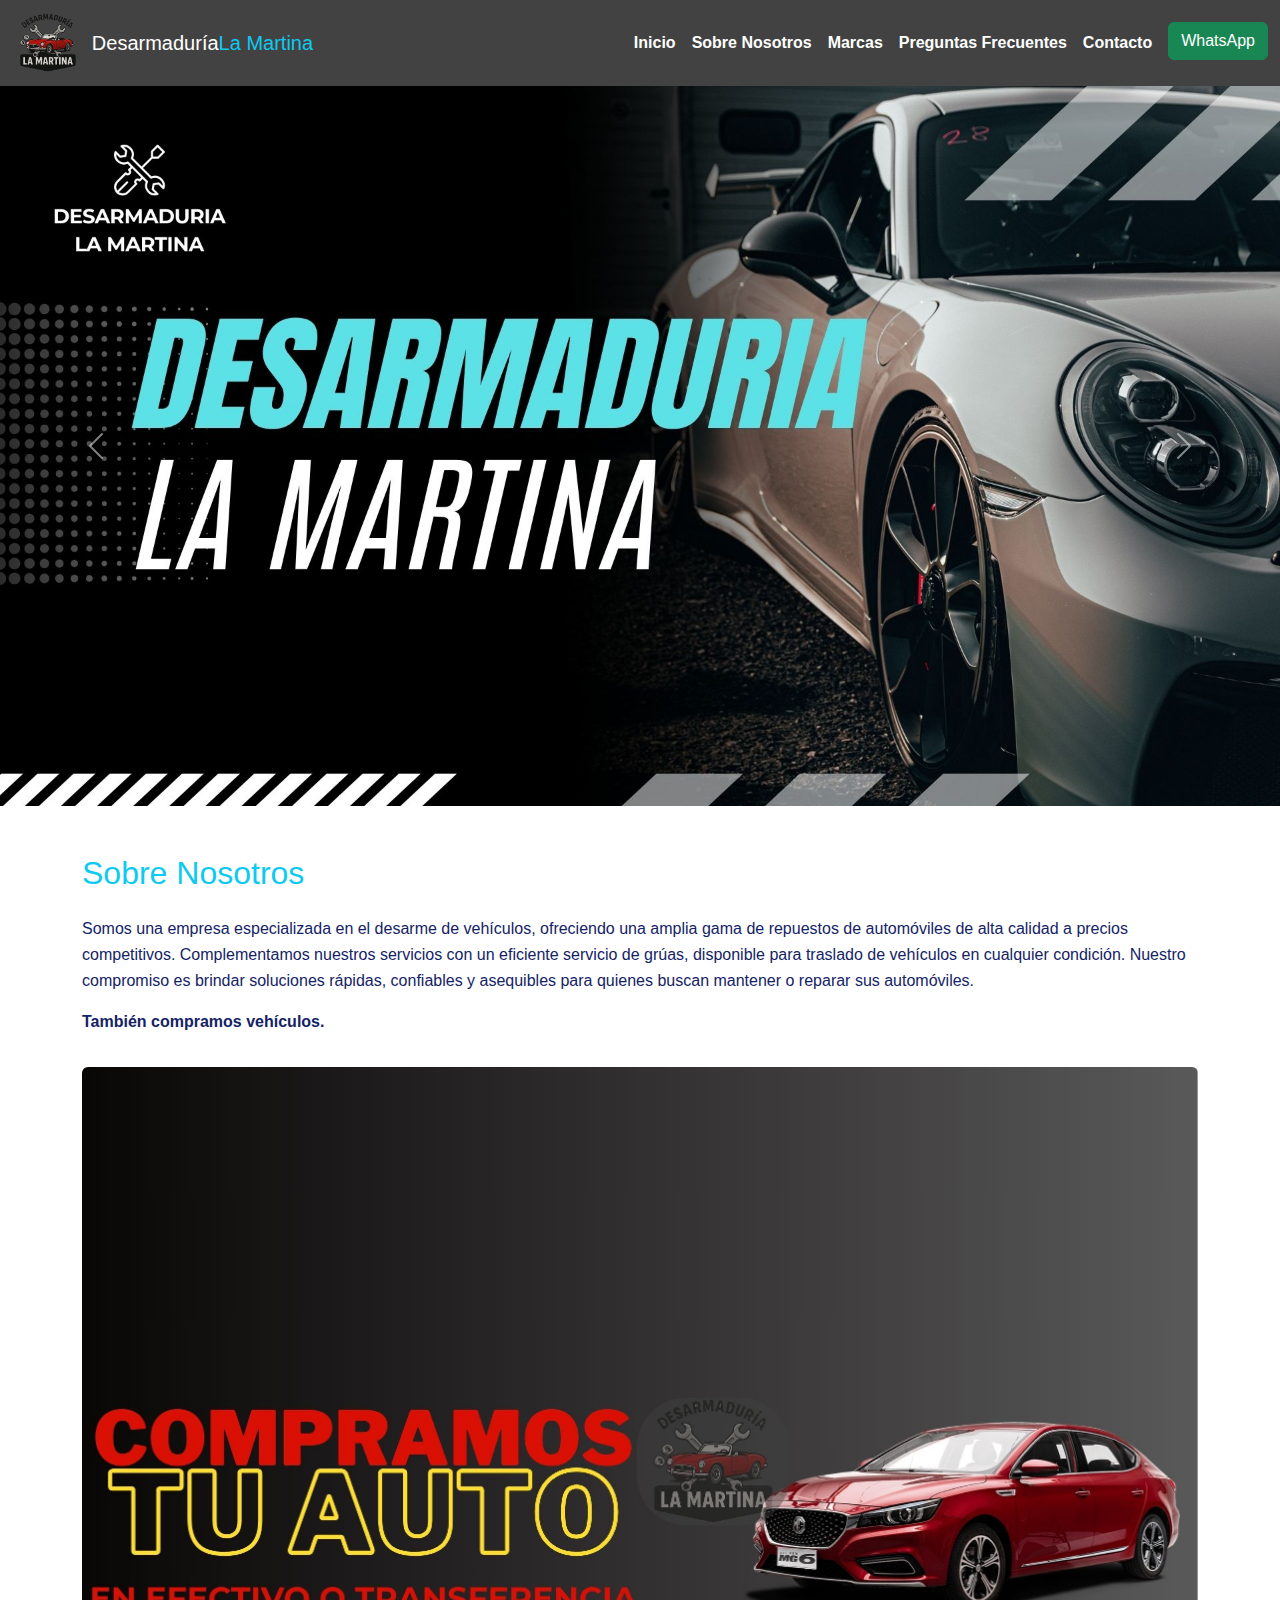
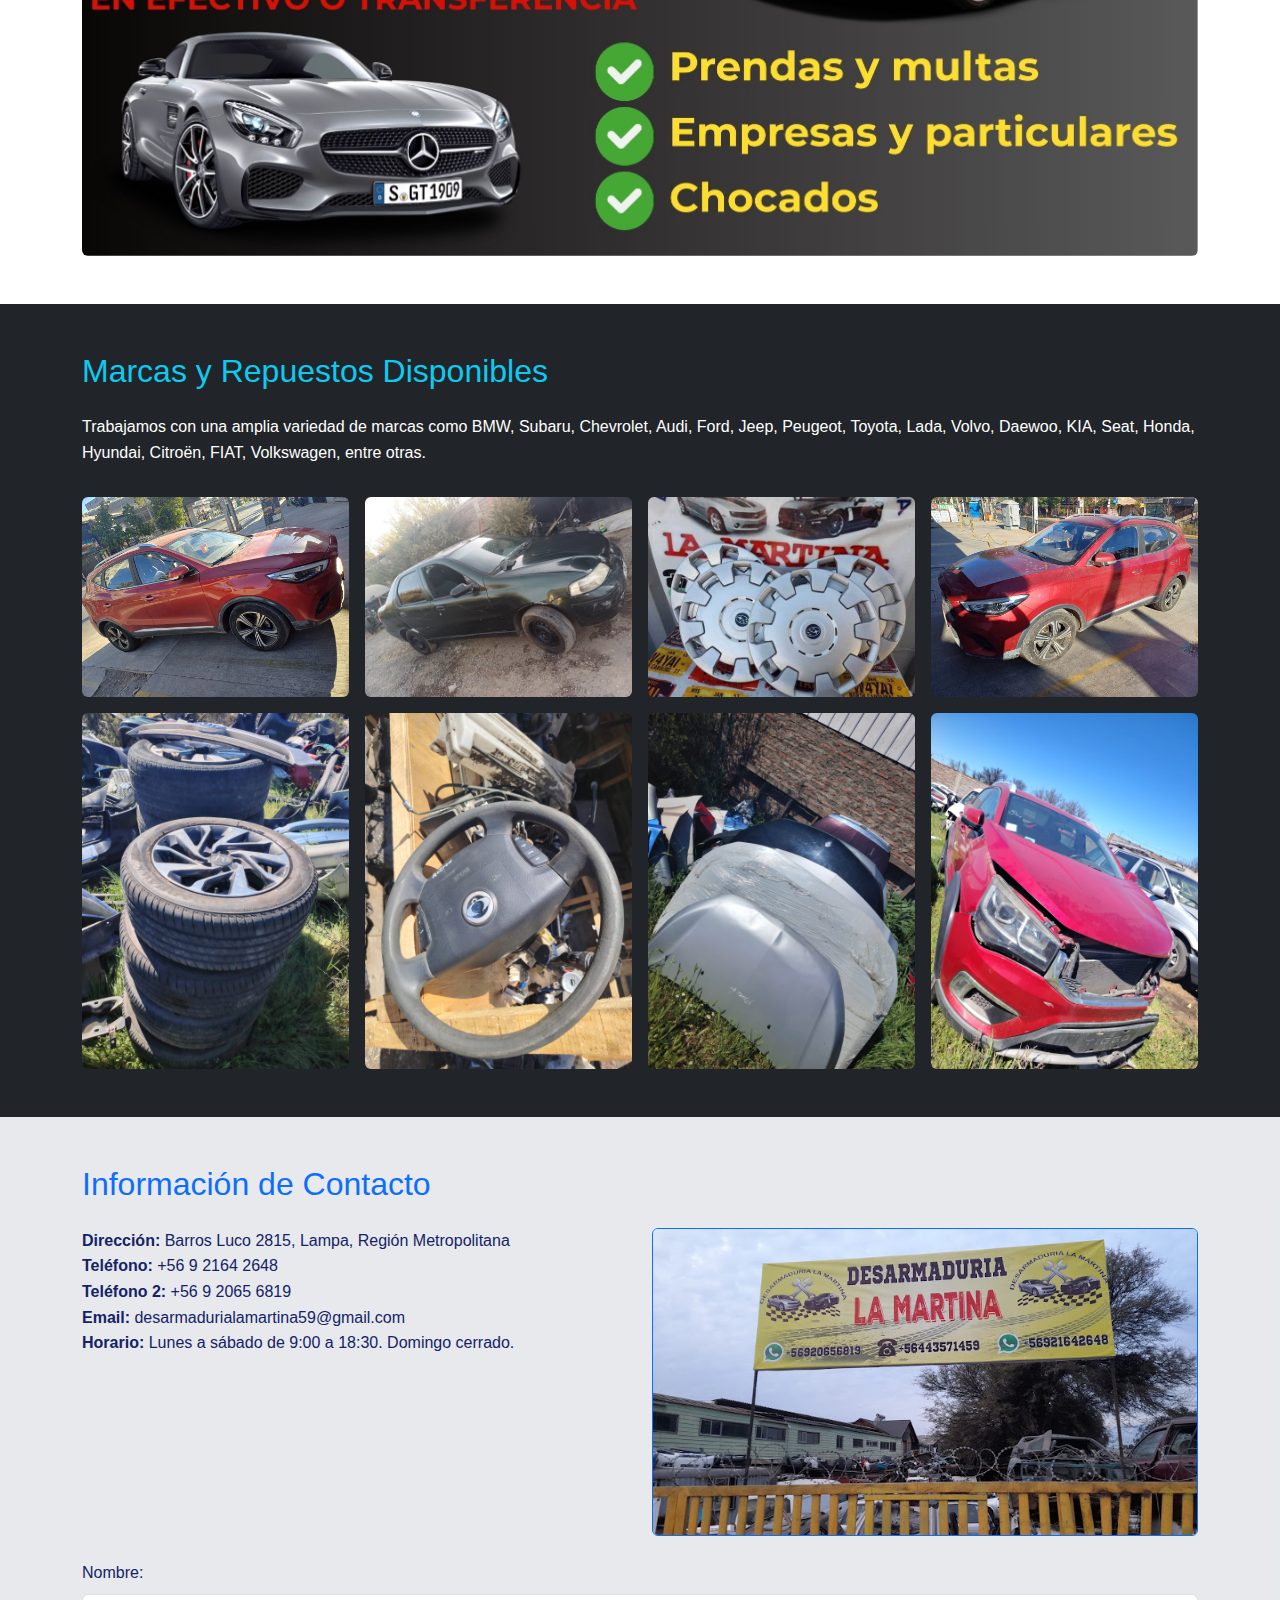
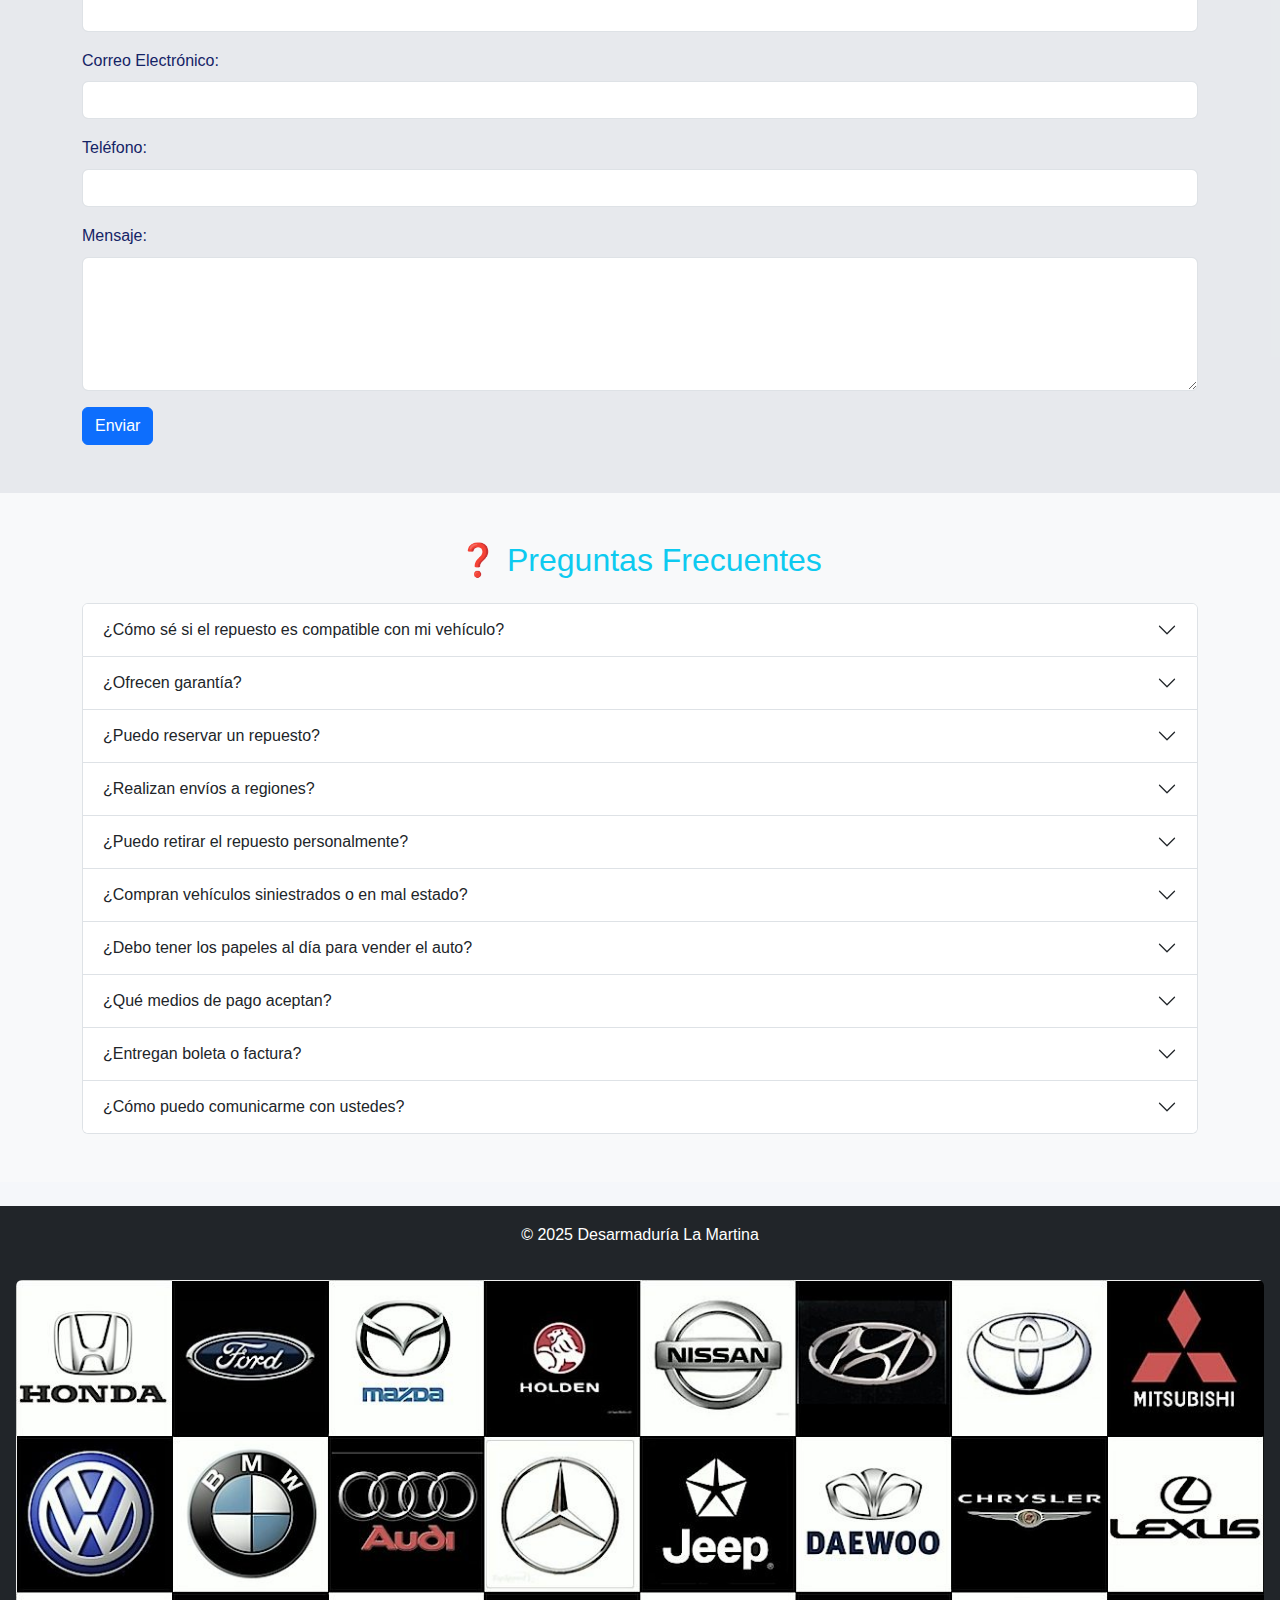
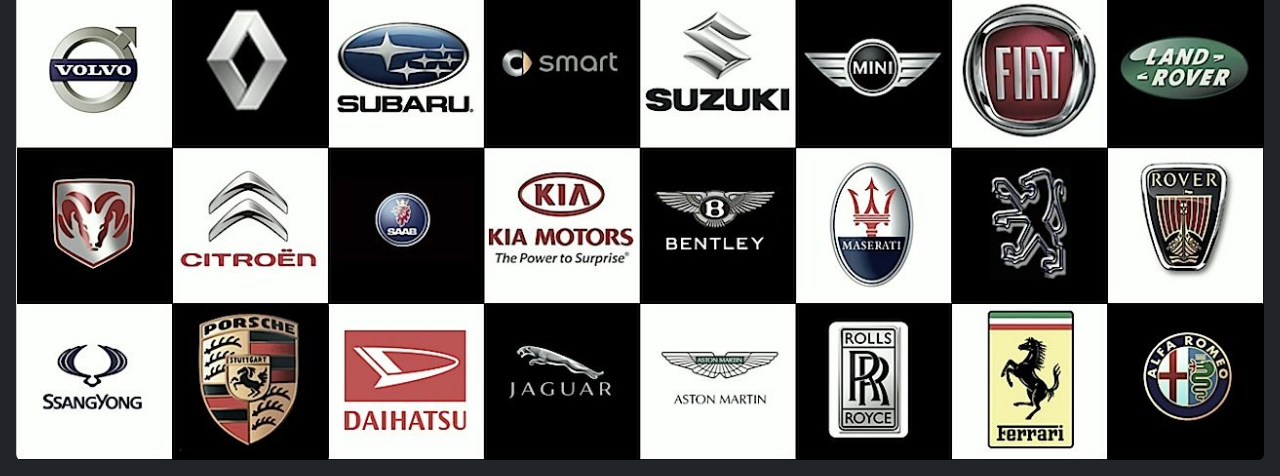
<file: index.html>
<!DOCTYPE html>
<html lang="es">
<head>
  <meta charset="UTF-8">
  <meta name="viewport" content="width=device-width, initial-scale=1.0">
  <title>Desarmaduría La Martina</title>
  <!-- Bootstrap CSS -->
  <link href="https://cdn.jsdelivr.net/npm/bootstrap@5.3.2/dist/css/bootstrap.min.css" rel="stylesheet">
  <!-- Estilos propios -->
  <link rel="stylesheet" href="style.css">
</head>
<body>

<header>
  <nav class="navbar navbar-expand-lg" style="background-color: #424242;">
    <div class="container-fluid">
      <a class="navbar-brand text-white d-flex align-items-center" href="#">
        <img src="img/logochated.jpg" alt="Logo" height="60" class="me-2">
        Desarmaduría <span class="text-info">La Martina</span>
      </a>
      <button class="navbar-toggler" type="button" data-bs-toggle="collapse" data-bs-target="#navbarMenu" aria-controls="navbarMenu" aria-expanded="false" aria-label="Toggle navigation">
        <span class="navbar-toggler-icon" style="filter: invert(1);"></span>
      </button>

      <div class="collapse navbar-collapse" id="navbarMenu">
        <ul class="navbar-nav ms-auto mb-2 mb-lg-0">
          <li class="nav-item"><a class="nav-link text-white fw-bold" href="#inicio">Inicio</a></li>
          <li class="nav-item"><a class="nav-link text-white fw-bold" href="#nosotros">Sobre Nosotros</a></li>
          <li class="nav-item"><a class="nav-link text-white fw-bold" href="#marcas">Marcas</a></li>
          <li class="nav-item"><a class="nav-link text-white fw-bold" href="#faq">Preguntas Frecuentes</a></li>
          <li class="nav-item"><a class="nav-link text-white fw-bold" href="#contacto">Contacto</a></li>
          <li class="nav-item">
            <a class="btn btn-success ms-lg-2 mt-2 mt-lg-0" href="https://wa.me/56920656819" target="_blank">WhatsApp</a>
          </li>
        </ul>
      </div>
    </div>
  </nav>
</header>

  <!-- CARRUSEL -->
  <div id="carruselBootstrap" class="carousel slide" data-bs-ride="carousel">
    <div class="carousel-inner">
      <div class="carousel-item active"><img src="img/1.jpg" class="d-block w-100" alt="Imagen 1"></div>
      <div class="carousel-item"><img src="img/2.jpg" class="d-block w-100" alt="Imagen 2"></div>
      <div class="carousel-item"><img src="img/3.jpg" class="d-block w-100" alt="Imagen 3"></div>
      <div class="carousel-item"><img src="img/4.jpg" class="d-block w-100" alt="Imagen 4"></div>
    </div>
    <button class="carousel-control-prev" type="button" data-bs-target="#carruselBootstrap" data-bs-slide="prev">
      <span class="carousel-control-prev-icon"></span>
    </button>
    <button class="carousel-control-next" type="button" data-bs-target="#carruselBootstrap" data-bs-slide="next">
      <span class="carousel-control-next-icon"></span>
    </button>
  </div>

  <!-- SECCIÓN SOBRE NOSOTROS -->
  <section id="nosotros" class="p-5 bg-white">
    <div class="container">
      <h2 class="text-info mb-4">Sobre Nosotros</h2>
      <p>Somos una empresa especializada en el desarme de vehículos, ofreciendo una amplia gama de repuestos de automóviles de alta calidad a precios competitivos. Complementamos nuestros servicios con un eficiente servicio de grúas, disponible para traslado de vehículos en cualquier condición. Nuestro compromiso es brindar soluciones rápidas, confiables y asequibles para quienes buscan mantener o reparar sus automóviles.</p>
      <p><strong>También compramos vehículos.</strong></p>
      <img src="img/banner.jpg" alt="Nuestra Empresa" class="img-fluid rounded mt-3">
    </div>
  </section>

  <!-- SECCIÓN MARCAS -->
  <section id="marcas" class="p-5 bg-dark text-white">
    <div class="container">
      <h2 class="text-info mb-4">Marcas y Repuestos Disponibles</h2>
      <p>Trabajamos con una amplia variedad de marcas como BMW, Subaru, Chevrolet, Audi, Ford, Jeep, Peugeot, Toyota, Lada, Volvo, Daewoo, KIA, Seat, Honda, Hyundai, Citroën, FIAT, Volkswagen, entre otras.</p>
      <div class="row g-3 mt-3">
        <div class="col-6 col-md-3"><img src="img/auto.jpg" class="img-fluid rounded hover-scale" alt="Auto 1"></div>
        <div class="col-6 col-md-3"><img src="img/autoladode.jpg" class="img-fluid rounded hover-scale" alt="Auto 2"></div>
        <div class="col-6 col-md-3"><img src="img/rued.jpg" class="img-fluid rounded hover-scale" alt="Auto 3"></div>
        <div class="col-6 col-md-3"><img src="img/autorojo.jpg" class="img-fluid rounded hover-scale" alt="Auto 4"></div>
        <div class="col-6 col-md-3"><img src="img/ruedas11.jpg" class="img-fluid rounded hover-scale" alt="Auto 5"></div>
        <div class="col-6 col-md-3"><img src="img/volante.jpg" class="img-fluid rounded hover-scale" alt="Auto 6"></div>
        <div class="col-6 col-md-3"><img src="img/parachoquesss1.jpg" class="img-fluid rounded hover-scale" alt="Auto 7"></div>
        <div class="col-6 col-md-3"><img src="img/frontal1.jpg" class="img-fluid rounded hover-scale" alt="Auto 8"></div>
      </div>
    </div>
  </section>

  <!-- SECCIÓN CONTACTO -->
  <section id="contacto" class="p-5 bg-secondary bg-opacity-10">
    <div class="container">
      <h2 class="text-primary mb-4">Información de Contacto</h2>
      <div class="row">
        <div class="col-md-6">
          <ul class="list-unstyled">
            <li><strong>Dirección:</strong> Barros Luco 2815, Lampa, Región Metropolitana</li>
            <li><strong>Teléfono:</strong> +56 9 2164 2648</li>
            <li><strong>Teléfono 2:</strong> +56 9 2065 6819</li>
            <li><strong>Email:</strong> desarmadurialamartina59@gmail.com</li>
            <li><strong>Horario:</strong> Lunes a sábado de 9:00 a 18:30. Domingo cerrado.</li>
          </ul>
        </div>
        <div class="col-md-6">
          <img src="img/letreroentrada.jpg" alt="Entrada" class="img-fluid rounded border border-primary">
        </div>
      </div>

      <form action="https://formsubmit.co/desarmadurialamartina59@gmail.com" method="POST" class="mt-4">
        <input type="hidden" name="_captcha" value="false">
        <input type="hidden" name="_next" value="https://astridcolorpvnk.github.io/desarmaduria-la-martina/gracias.html">
        <div class="mb-3">
          <label for="nombre" class="form-label">Nombre:</label>
          <input type="text" id="nombre" name="nombre" class="form-control" required>
        </div>
        <div class="mb-3">
          <label for="correo" class="form-label">Correo Electrónico:</label>
          <input type="email" id="correo" name="correo" class="form-control" required>
        </div>
        <div class="mb-3">
          <label for="telefono" class="form-label">Teléfono:</label>
          <input type="tel" id="telefono" name="telefono" class="form-control" required>
        </div>
        <div class="mb-3">
          <label for="mensaje" class="form-label">Mensaje:</label>
          <textarea id="mensaje" name="mensaje" class="form-control" rows="5" required></textarea>
        </div>
        <button type="submit" class="btn btn-primary">Enviar</button>
      </form>
    </div>
  </section>

    <!-- SECCIÓN PREGUNTAS FRECUENTES -->
  <section id="faq" class="p-5 bg-light">
    <div class="container">
      <h2 class="text-info mb-4 text-center">❓ Preguntas Frecuentes</h2>
      <div class="accordion" id="accordionFAQ">

        <div class="accordion-item">
          <h2 class="accordion-header" id="faq1">
            <button class="accordion-button collapsed" type="button" data-bs-toggle="collapse" data-bs-target="#collapse1">
              ¿Cómo sé si el repuesto es compatible con mi vehículo?
            </button>
          </h2>
          <div id="collapse1" class="accordion-collapse collapse" data-bs-parent="#accordionFAQ">
            <div class="accordion-body">
              Puedes enviarnos el modelo, año y versión del vehículo o una foto del repuesto que necesitas. Nuestro equipo te ayudará a verificar la compatibilidad antes de comprar.
            </div>
          </div>
        </div>

        <div class="accordion-item">
          <h2 class="accordion-header" id="faq2">
            <button class="accordion-button collapsed" type="button" data-bs-toggle="collapse" data-bs-target="#collapse2">
              ¿Ofrecen garantía?
            </button>
          </h2>
          <div id="collapse2" class="accordion-collapse collapse" data-bs-parent="#accordionFAQ">
            <div class="accordion-body">
              Sí, todos nuestros repuestos tienen garantía de funcionamiento por 7 días desde la fecha de compra o recepción.
            </div>
          </div>
        </div>

        <div class="accordion-item">
          <h2 class="accordion-header" id="faq3">
            <button class="accordion-button collapsed" type="button" data-bs-toggle="collapse" data-bs-target="#collapse3">
              ¿Puedo reservar un repuesto?
            </button>
          </h2>
          <div id="collapse3" class="accordion-collapse collapse" data-bs-parent="#accordionFAQ">
            <div class="accordion-body">
              Sí, puedes reservarlo por hasta 48 horas coordinando con nuestro equipo vía WhatsApp o teléfono.
            </div>
          </div>
        </div>

        <div class="accordion-item">
          <h2 class="accordion-header" id="faq4">
            <button class="accordion-button collapsed" type="button" data-bs-toggle="collapse" data-bs-target="#collapse4">
              ¿Realizan envíos a regiones?
            </button>
          </h2>
          <div id="collapse4" class="accordion-collapse collapse" data-bs-parent="#accordionFAQ">
            <div class="accordion-body">
              Sí, hacemos envíos a todo Chile por medio de <strong>Starken, Pullman, Chilexpress o Correos de Chile</strong>. También puedes retirar en nuestras locaciones en Lampa o Curacaví.
            </div>
          </div>
        </div>

        <div class="accordion-item">
          <h2 class="accordion-header" id="faq5">
            <button class="accordion-button collapsed" type="button" data-bs-toggle="collapse" data-bs-target="#collapse5">
              ¿Puedo retirar el repuesto personalmente?
            </button>
          </h2>
          <div id="collapse5" class="accordion-collapse collapse" data-bs-parent="#accordionFAQ">
            <div class="accordion-body">
              Claro, puedes hacerlo directamente en <strong>Barros Luco 2815, Lampa, Región Metropolitana</strong>, o en nuestra <strong>nueva locación en Curacaví</strong>.
            </div>
          </div>
        </div>

        <div class="accordion-item">
          <h2 class="accordion-header" id="faq6">
            <button class="accordion-button collapsed" type="button" data-bs-toggle="collapse" data-bs-target="#collapse6">
              ¿Compran vehículos siniestrados o en mal estado?
            </button>
          </h2>
          <div id="collapse6" class="accordion-collapse collapse" data-bs-parent="#accordionFAQ">
            <div class="accordion-body">
              Sí, compramos autos siniestrados, chocados o en desuso. Solo necesitas enviarnos fotos y los datos básicos del vehículo para una cotización.
            </div>
          </div>
        </div>

        <div class="accordion-item">
          <h2 class="accordion-header" id="faq7">
            <button class="accordion-button collapsed" type="button" data-bs-toggle="collapse" data-bs-target="#collapse7">
              ¿Debo tener los papeles al día para vender el auto?
            </button>
          </h2>
          <div id="collapse7" class="accordion-collapse collapse" data-bs-parent="#accordionFAQ">
            <div class="accordion-body">
              No es necesario. Compramos vehículos <strong>con deuda, prenda, multas, chocados</strong> y de <strong>empresas o particulares</strong>.
            </div>
          </div>
        </div>

        <div class="accordion-item">
          <h2 class="accordion-header" id="faq8">
            <button class="accordion-button collapsed" type="button" data-bs-toggle="collapse" data-bs-target="#collapse8">
              ¿Qué medios de pago aceptan?
            </button>
          </h2>
          <div id="collapse8" class="accordion-collapse collapse" data-bs-parent="#accordionFAQ">
            <div class="accordion-body">
              Aceptamos efectivo, transferencia bancaria y pagos con tarjeta a través de Webpay o en el local.
            </div>
          </div>
        </div>

        <div class="accordion-item">
          <h2 class="accordion-header" id="faq9">
            <button class="accordion-button collapsed" type="button" data-bs-toggle="collapse" data-bs-target="#collapse9">
              ¿Entregan boleta o factura?
            </button>
          </h2>
          <div id="collapse9" class="accordion-collapse collapse" data-bs-parent="#accordionFAQ">
            <div class="accordion-body">
              Sí, emitimos boleta o factura según tu preferencia al momento de la compra.
            </div>
          </div>
        </div>

        <div class="accordion-item">
          <h2 class="accordion-header" id="faq10">
            <button class="accordion-button collapsed" type="button" data-bs-toggle="collapse" data-bs-target="#collapse10">
              ¿Cómo puedo comunicarme con ustedes?
            </button>
          </h2>
          <div id="collapse10" class="accordion-collapse collapse" data-bs-parent="#accordionFAQ">
            <div class="accordion-body">
              Puedes escribirnos directamente por 
              <a href="https://wa.me/56921642648" target="_blank" class="text-success fw-bold text-decoration-none">
                WhatsApp (+56 9 2164 2648)
              </a>, llamarnos o enviarnos un mensaje a través del formulario de contacto en nuestra página web.
            </div>
          </div>
        </div>

      </div>
    </div>
  </section>
  
  <!-- FOOTER -->
  <footer class="bg-dark text-white text-center p-3 mt-4">
    <p>&copy; 2025 Desarmaduría La Martina</p>
    <img src="img/logosautoascoches.jpg" alt="Marcas" class="img-fluid mt-3 rounded">
  </footer>

  <!-- Bootstrap JS -->
  <script src="https://cdn.jsdelivr.net/npm/bootstrap@5.3.2/dist/js/bootstrap.bundle.min.js"></script>
</body>
</html>
</file>
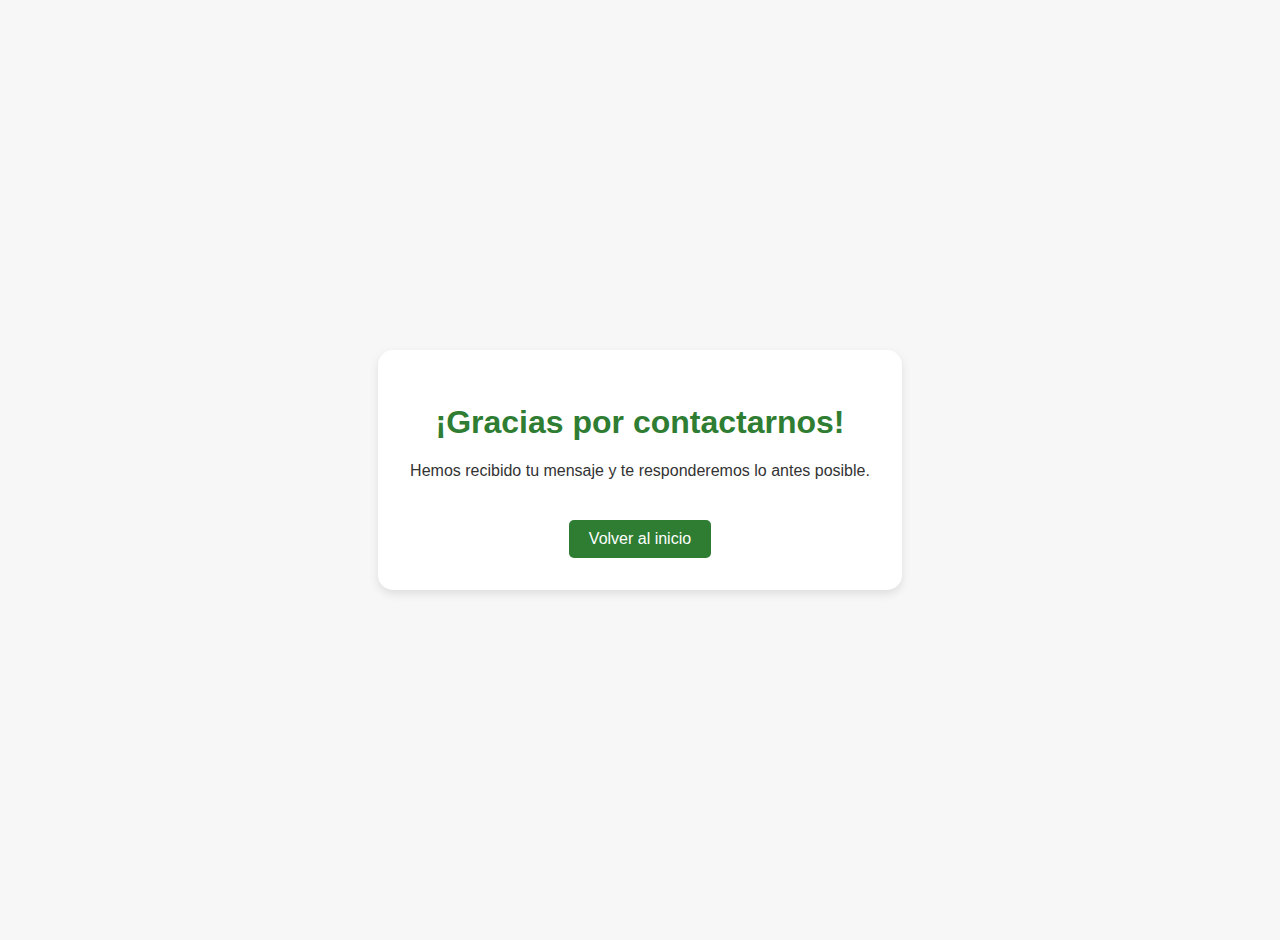
<file: gracias.html>
<!DOCTYPE html>
<html lang="es">
<head>
  <meta charset="UTF-8">
  <meta name="viewport" content="width=device-width, initial-scale=1.0">
  <title>Gracias por tu mensaje</title>
  <style>
    body {
      font-family: Arial, sans-serif;
      background-color: #f7f7f7;
      color: #333;
      display: flex;
      align-items: center;
      justify-content: center;
      height: 100vh;
      margin: 0;
      text-align: center;
      padding: 20px;
    }
    .gracias-container {
      background-color: #fff;
      padding: 2em;
      border-radius: 15px;
      box-shadow: 0 4px 10px rgba(0, 0, 0, 0.1);
      max-width: 500px;
    }
    h1 {
      color: #2e7d32;
    }
    p {
      margin-top: 1em;
    }
    a {
      display: inline-block;
      margin-top: 1.5em;
      text-decoration: none;
      background-color: #2e7d32;
      color: white;
      padding: 10px 20px;
      border-radius: 5px;
      transition: background-color 0.3s;
    }
    a:hover {
      background-color: #1b5e20;
    }
  </style>
</head>
<body>
  <div class="gracias-container">
    <h1>¡Gracias por contactarnos!</h1>
    <p>Hemos recibido tu mensaje y te responderemos lo antes posible.</p>
    <a href="index.html">Volver al inicio</a>
  </div>
</body>
</html>
</file>
<file: style.css>
/* ====== Estilos Globales ====== */
body {
  font-family: Arial, sans-serif;
  background-color: #f5f7fa;
  color: #142366;
  line-height: 1.6;
}

/* Carrusel: imagen completa y responsive */
.carousel-item img {
  width: 100%;
  height: auto;
  display: block;
  object-fit: cover;
}

/* Hover
</file>
